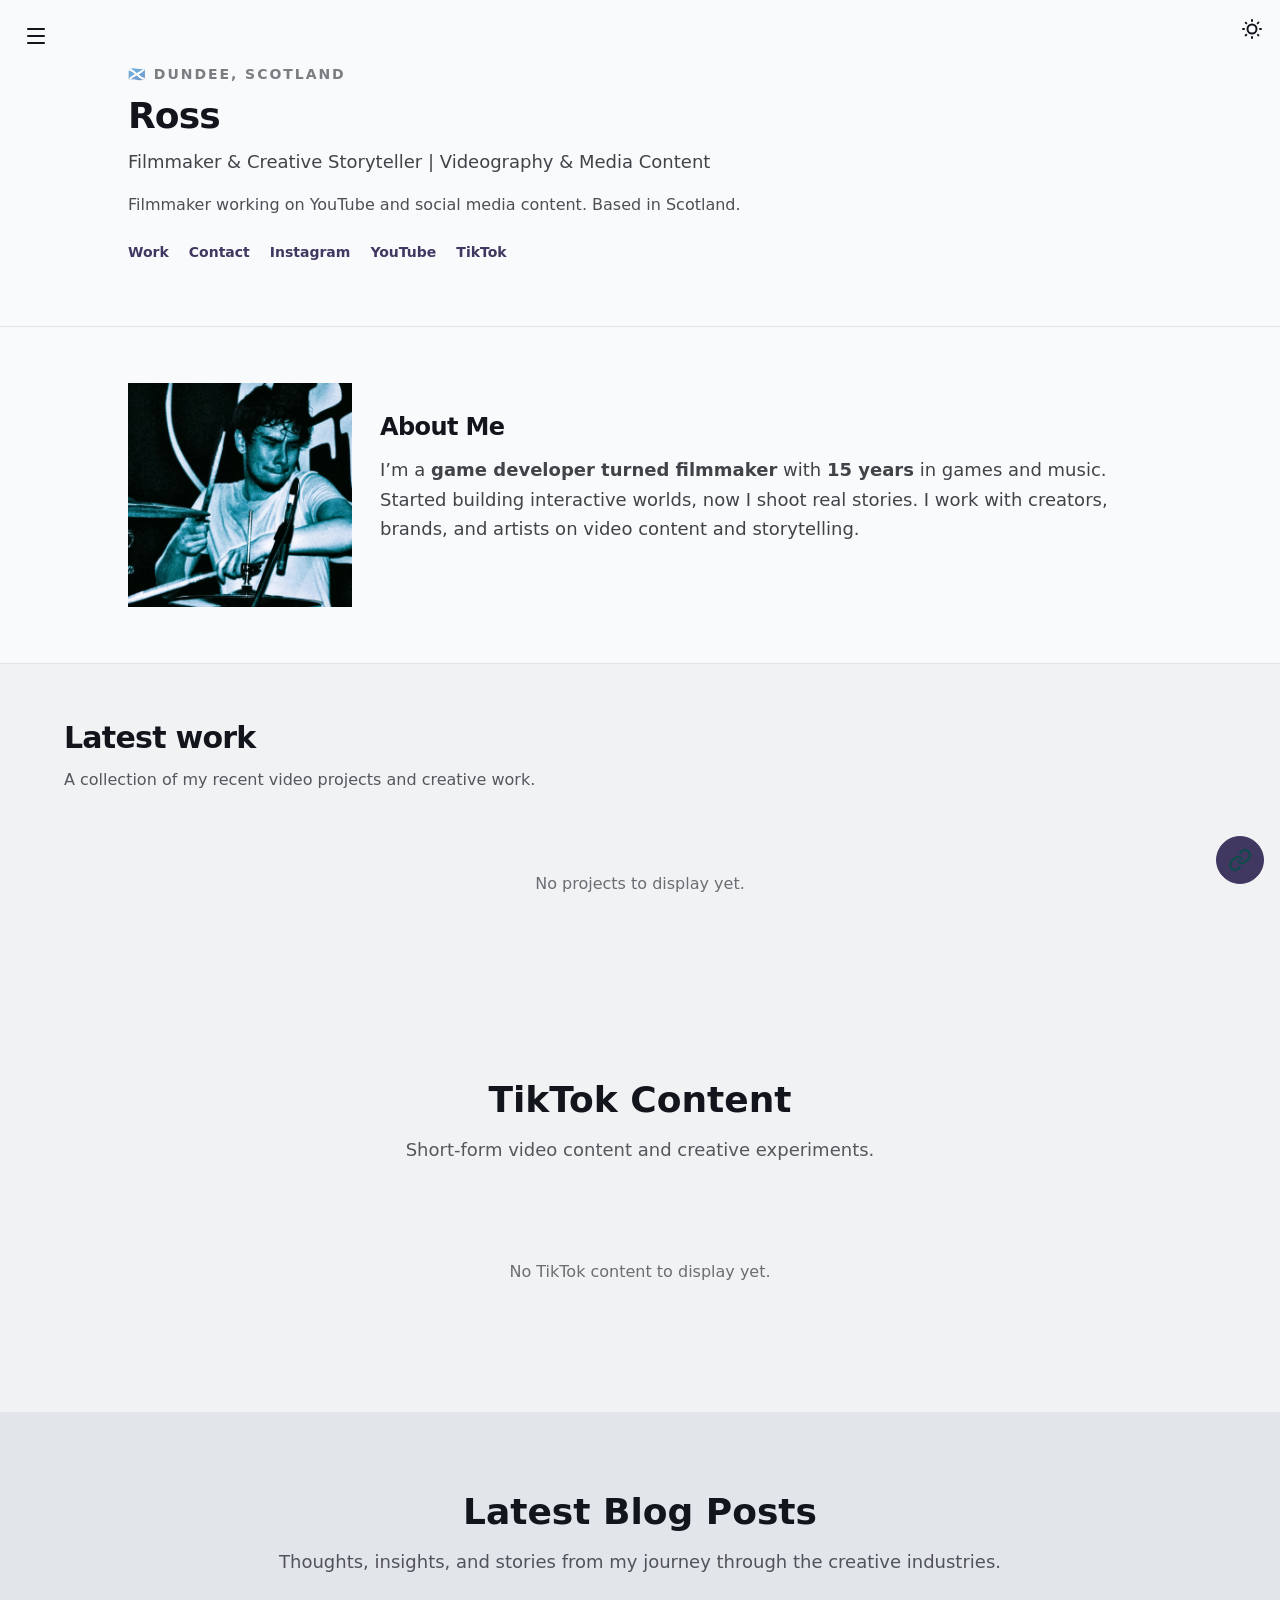
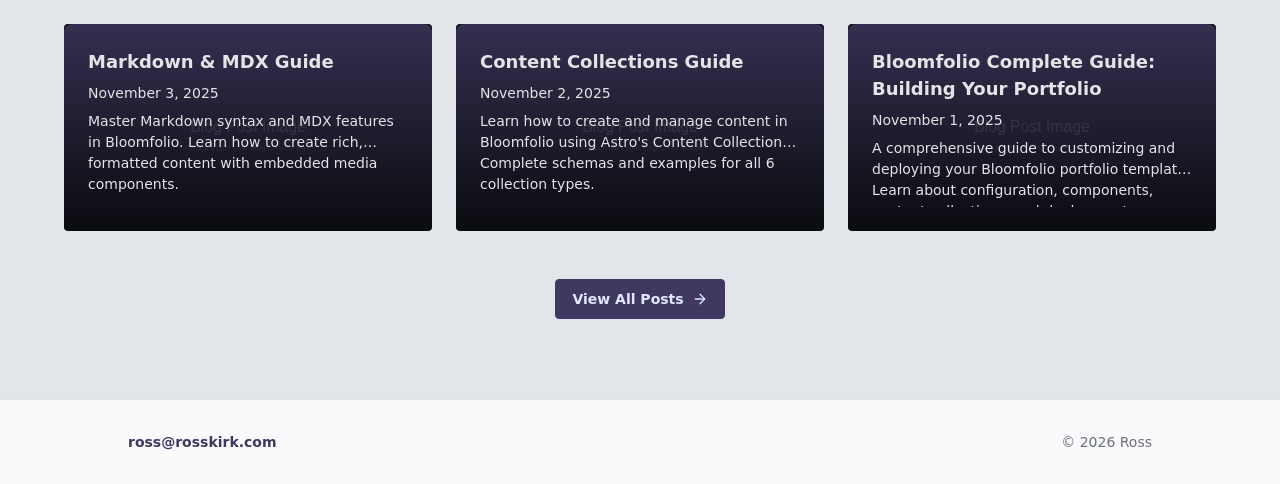
<file: index.html>
<!DOCTYPE html><html lang="en" data-astro-transition-scope="astro-smooz4hq-1"> <head><meta charset="UTF-8"><meta name="viewport" content="width=device-width"><meta name="description" content="Filmmaker working on YouTube and social media content. Based in Scotland."><link rel="icon" type="image/svg+xml" href="/favicon.svg"><meta name="generator" content="Astro v5.18.2"><title>Ross - Portfolio</title><!-- View Transitions --><meta name="astro-view-transitions-enabled" content="true"><meta name="astro-view-transitions-fallback" content="animate"><script type="module" src="/_astro/ClientRouter.astro_astro_type_script_index_0_lang.CDGfc0hd.js"></script><!-- Open Graph / Social Media --><meta property="og:title" content="Ross - Portfolio"><meta property="og:description" content="Filmmaker working on YouTube and social media content. Based in Scotland."><meta property="og:type" content="website"><meta property="og:url" content="http://localhost:4323"><meta property="og:image" content="http://localhost:4323/images/og_home.png"><!-- Twitter --><meta name="twitter:card" content="summary_large_image"><meta name="twitter:title" content="Ross - Portfolio"><meta name="twitter:description" content="Filmmaker working on YouTube and social media content. Based in Scotland."><meta name="twitter:image" content="http://localhost:4323/images/og_home.png"><!-- TikTok Embed Script --><script async src="https://www.tiktok.com/embed.js"></script><link rel="stylesheet" href="/_astro/_slug_.1H7FJr--.css">
<style>.about-content[data-astro-cid-v2cbyr3p]{line-height:1.65}.about-content[data-astro-cid-v2cbyr3p] p{margin:0 0 .9rem}.about-content[data-astro-cid-v2cbyr3p] p:last-child{margin-bottom:0}.entry-list[data-astro-cid-zhxkjw2l]{display:grid;gap:0;border-top:1px solid color-mix(in srgb,var(--color-base-content) 10%,transparent)}.entry-item[data-astro-cid-zhxkjw2l]{border-bottom:1px solid color-mix(in srgb,var(--color-base-content) 10%,transparent);padding:1.25rem 0}.entry-content[data-astro-cid-zhxkjw2l]{margin-top:.75rem;line-height:1.58}.entry-content[data-astro-cid-zhxkjw2l].compact{margin-top:0}.entry-content[data-astro-cid-zhxkjw2l] p{margin:0 0 .75rem}.entry-content[data-astro-cid-zhxkjw2l] ul{display:grid;gap:.5rem 1rem;margin:.75rem 0 0;padding:0;list-style:none}.entry-content[data-astro-cid-zhxkjw2l] li{position:relative;padding-left:1.15rem}.entry-content[data-astro-cid-zhxkjw2l] li:before{content:"";position:absolute;top:.68em;left:0;width:.45rem;height:.45rem;border-radius:999px;background:var(--color-primary)}.education-list[data-astro-cid-zhxkjw2l]{border-top:1px solid color-mix(in srgb,var(--color-base-content) 10%,transparent)}.education-summary[data-astro-cid-zhxkjw2l]{display:grid;grid-template-columns:2.5rem minmax(0,1fr) auto;align-items:center;gap:1rem}.education-date-mobile[data-astro-cid-zhxkjw2l]{display:none;margin-top:.35rem}@media(max-width:640px){.entry-item[data-astro-cid-zhxkjw2l]{padding:1rem 0}.entry-content[data-astro-cid-zhxkjw2l]{line-height:1.65}.education-summary[data-astro-cid-zhxkjw2l]{grid-template-columns:2.5rem minmax(0,1fr);align-items:start;gap:.85rem}.education-icon[data-astro-cid-zhxkjw2l]{padding-top:.15rem}.education-date[data-astro-cid-zhxkjw2l]{display:none}.education-date-mobile[data-astro-cid-zhxkjw2l]{display:block}}.tiktok-card-wrapper[data-astro-cid-ju7htzdd]{width:100%;height:100%;display:flex;flex-direction:column;justify-content:flex-start;align-items:center}.tiktok-card[data-astro-cid-ju7htzdd]{width:100%;max-width:605px;min-width:325px;transform-origin:top center;background:transparent;border:none;box-shadow:none;display:flex;flex-direction:column;align-items:center}.tiktok-embed-container[data-astro-cid-ju7htzdd]{position:relative;width:100%;overflow:hidden;background:transparent;border-radius:.9rem .9rem 0 0}.tiktok-embed[data-astro-cid-ju7htzdd]{margin:0 auto;width:100%;position:relative;overflow:hidden;border-radius:.9rem .9rem 0 0;display:block}.tiktok-card-body[data-astro-cid-ju7htzdd]{margin-top:0;width:100%;box-sizing:border-box}.tiktok-embed[data-astro-cid-ju7htzdd] iframe[data-astro-cid-ju7htzdd]{border:none!important;border-radius:.9rem .9rem 0 0!important;display:block;width:calc(100% + 2px)!important;height:auto!important;margin:-1px -1px 0;position:relative}
</style><style>[data-astro-transition-scope="astro-smooz4hq-1"] { view-transition-name: astro-smooz4hq-1; }@layer astro { ::view-transition-old(astro-smooz4hq-1) { 
	animation-duration: 0.3s;
	animation-timing-function: ease-in-out;
	animation-fill-mode: forwards;
	animation-name: blurFadeOut; }::view-transition-new(astro-smooz4hq-1) { 
	animation-duration: 0.3s;
	animation-timing-function: ease-in-out;
	animation-fill-mode: backwards;
	animation-name: blurFadeIn; }[data-astro-transition=back]::view-transition-old(astro-smooz4hq-1) { 
	animation-duration: 0.3s;
	animation-timing-function: ease-in-out;
	animation-fill-mode: forwards;
	animation-name: blurFadeOut; }[data-astro-transition=back]::view-transition-new(astro-smooz4hq-1) { 
	animation-duration: 0.3s;
	animation-timing-function: ease-in-out;
	animation-fill-mode: backwards;
	animation-name: blurFadeIn; } }[data-astro-transition-fallback="old"] [data-astro-transition-scope="astro-smooz4hq-1"],
			[data-astro-transition-fallback="old"][data-astro-transition-scope="astro-smooz4hq-1"] { 
	animation-duration: 0.3s;
	animation-timing-function: ease-in-out;
	animation-fill-mode: forwards;
	animation-name: blurFadeOut; }[data-astro-transition-fallback="new"] [data-astro-transition-scope="astro-smooz4hq-1"],
			[data-astro-transition-fallback="new"][data-astro-transition-scope="astro-smooz4hq-1"] { 
	animation-duration: 0.3s;
	animation-timing-function: ease-in-out;
	animation-fill-mode: backwards;
	animation-name: blurFadeIn; }[data-astro-transition=back][data-astro-transition-fallback="old"] [data-astro-transition-scope="astro-smooz4hq-1"],
			[data-astro-transition=back][data-astro-transition-fallback="old"][data-astro-transition-scope="astro-smooz4hq-1"] { 
	animation-duration: 0.3s;
	animation-timing-function: ease-in-out;
	animation-fill-mode: forwards;
	animation-name: blurFadeOut; }[data-astro-transition=back][data-astro-transition-fallback="new"] [data-astro-transition-scope="astro-smooz4hq-1"],
			[data-astro-transition=back][data-astro-transition-fallback="new"][data-astro-transition-scope="astro-smooz4hq-1"] { 
	animation-duration: 0.3s;
	animation-timing-function: ease-in-out;
	animation-fill-mode: backwards;
	animation-name: blurFadeIn; }</style></head> <body class="min-h-screen"> <!-- Burger Menu - Fixed Position --> <div class="burger-menu-container fixed top-4 left-4 z-50" data-astro-cid-barybgjo> <button id="burger-menu-btn" class="btn btn-circle btn-ghost" aria-label="Toggle navigation menu" aria-expanded="false" data-astro-cid-barybgjo> <svg xmlns="http://www.w3.org/2000/svg" width="24" height="24" viewBox="0 0 24 24" fill="none" stroke="currentColor" stroke-width="2" stroke-linecap="round" stroke-linejoin="round" id="menu-icon" data-astro-cid-barybgjo="true" class="lucide lucide-menu size-6"> <path d="M4 5h16"></path><path d="M4 12h16"></path><path d="M4 19h16"></path>  </svg> <svg xmlns="http://www.w3.org/2000/svg" width="24" height="24" viewBox="0 0 24 24" fill="none" stroke="currentColor" stroke-width="2" stroke-linecap="round" stroke-linejoin="round" id="close-icon" data-astro-cid-barybgjo="true" class="lucide lucide-x size-6 hidden"> <path d="M18 6 6 18"></path><path d="m6 6 12 12"></path>  </svg> </button> <nav id="burger-menu" class="menu bg-base-100 shadow-2xl rounded-box p-4 min-w-[200px] hidden absolute top-14 left-0" data-astro-cid-barybgjo> <ul class="menu-items" data-astro-cid-barybgjo> <li data-astro-cid-barybgjo> <a href="#hero" class="menu-item btn btn-ghost justify-start" data-section="hero" data-astro-cid-barybgjo> Home </a> </li><li data-astro-cid-barybgjo> <a href="#about" class="menu-item btn btn-ghost justify-start" data-section="about" data-astro-cid-barybgjo> About </a> </li><li data-astro-cid-barybgjo> <a href="#projects" class="menu-item btn btn-ghost justify-start" data-section="projects" data-astro-cid-barybgjo> Projects </a> </li><li data-astro-cid-barybgjo> <a href="#tiktok" class="menu-item btn btn-ghost justify-start" data-section="tiktok" data-astro-cid-barybgjo> TikTok </a> </li><li data-astro-cid-barybgjo> <a href="#blog" class="menu-item btn btn-ghost justify-start" data-section="blog" data-astro-cid-barybgjo> Blog </a> </li><li data-astro-cid-barybgjo> <a href="#contact" class="menu-item btn btn-ghost justify-start" data-section="contact" data-astro-cid-barybgjo> Contact </a> </li> </ul> </nav> </div> <script type="module">const o=document.getElementById("burger-menu-btn"),s=document.getElementById("burger-menu"),d=document.getElementById("menu-icon"),a=document.getElementById("close-icon"),r=document.querySelectorAll(".menu-item");let t=!1;o?.addEventListener("click",e=>{e.stopPropagation(),m()});s?.addEventListener("mouseleave",()=>{t&&i()});document.addEventListener("click",e=>{t&&!s?.contains(e.target)&&!o?.contains(e.target)&&i()});r.forEach(e=>{e.addEventListener("click",n=>{n.preventDefault();const c=e.getAttribute("data-section");c&&(l(c),i())})});function m(){t=!t,t?f():i()}function f(){s?.classList.remove("hidden"),d?.classList.add("hidden"),a?.classList.remove("hidden"),o?.setAttribute("aria-expanded","true"),t=!0}function i(){s?.classList.add("hidden"),d?.classList.remove("hidden"),a?.classList.add("hidden"),o?.setAttribute("aria-expanded","false"),t=!1}function l(e){if(e==="hero"){window.history.pushState(null,"","#"),window.scrollTo({top:0,behavior:"smooth"});return}const n=document.getElementById(e);if(n){window.history.pushState(null,"",`#${e}`);const u=n.offsetTop-80;window.scrollTo({top:u,behavior:"smooth"})}}if(window.location.hash){const e=window.location.hash.substring(1);setTimeout(()=>{l(e)},100)}</script>  <!-- Theme Controls - Fixed Position --> <div class="fixed top-4 right-4 z-50"> <label class="swap swap-rotate"> <input type="checkbox" class="theme-controller" value="dark"> <!-- sun icon --> <svg class="swap-off fill-current w-6 h-6" xmlns="http://www.w3.org/2000/svg" viewBox="0 0 24 24"> <path d="M5.64,17l-.71.71a1,1,0,0,0,0,1.41,1,1,0,0,0,1.41,0l.71-.71A1,1,0,0,0,5.64,17ZM5,12a1,1,0,0,0-1-1H3a1,1,0,0,0,0,2H4A1,1,0,0,0,5,12Zm7-7a1,1,0,0,0,1-1V3a1,1,0,0,0-2,0V4A1,1,0,0,0,12,5ZM5.64,7.05a1,1,0,0,0,.7.29,1,1,0,0,0,.71-.29,1,1,0,0,0,0-1.41l-.71-.71A1,1,0,0,0,4.93,6.34Zm12,.29a1,1,0,0,0,.7-.29l.71-.71a1,1,0,1,0-1.41-1.41L17,5.64a1,1,0,0,0,0,1.41A1,1,0,0,0,17.66,7.34ZM21,11H20a1,1,0,0,0,0,2h1a1,1,0,0,0,0-2Zm-9,8a1,1,0,0,0-1,1v1a1,1,0,0,0,2,0V20A1,1,0,0,0,12,19ZM18.36,17A1,1,0,0,0,17,18.36l.71.71a1,1,0,0,0,1.41,0,1,1,0,0,0,0-1.41ZM12,6.5A5.5,5.5,0,1,0,17.5,12,5.51,5.51,0,0,0,12,6.5Zm0,9A3.5,3.5,0,1,1,15.5,12,3.5,3.5,0,0,1,12,15.5Z"></path> </svg> <!-- moon icon --> <svg class="swap-on fill-current w-6 h-6" xmlns="http://www.w3.org/2000/svg" viewBox="0 0 24 24"> <path d="M21.64,13a1,1,0,0,0-1.05-.14,8.05,8.05,0,0,1-3.37.73A8.15,8.15,0,0,1,9.08,5.49a8.59,8.59,0,0,1,.25-2A1,1,0,0,0,8,2.36,10.14,10.14,0,1,0,22,14.05,1,1,0,0,0,21.64,13Zm-9.5,6.69A8.14,8.14,0,0,1,7.08,5.22v.27A10.15,10.15,0,0,0,17.22,15.63a9.79,9.79,0,0,0,2.1-.22A8.11,8.11,0,0,1,12.14,19.73Z"></path> </svg> </label> <script>
  // Set theme on page load based on localStorage or system preference
  function setTheme() {
    const theme = localStorage.getItem('theme') ||
                  (window.matchMedia('(prefers-color-scheme: dark)').matches ? 'dark' : 'light');
    document.documentElement.setAttribute('data-theme', theme);
    const toggle = document.querySelector('.theme-controller');
    if (toggle) {
      toggle.checked = theme === 'dark';
    }
  }

  // Update theme when toggle is clicked
  document.addEventListener('change', (e) => {
    const target = e.target;
    if (target.classList.contains('theme-controller')) {
      const theme = target.checked ? 'dark' : 'light';
      document.documentElement.setAttribute('data-theme', theme);
      localStorage.setItem('theme', theme);
    }
  });

  // Run on page load
  setTheme();

  // Run after view transitions
  document.addEventListener('astro:after-swap', setTheme);
</script> </div>  <main> <!-- Hero Section (Always visible) --> <section id="hero" class="border-b border-base-content/10 px-4 py-12 sm:py-16"> <div class="mx-auto max-w-5xl"> <p class="mb-3 text-sm font-semibold uppercase tracking-[0.14em] text-base-content/55"> 🏴󠁧󠁢󠁳󠁣󠁴󠁿 Dundee, Scotland </p> <h1 class="mb-3 text-4xl font-bold tracking-tight">Ross</h1> <p class="mb-4 text-lg text-base-content/80">Filmmaker &amp; Creative Storyteller | Videography &amp; Media Content</p> <p class="max-w-2xl leading-relaxed text-base-content/75"> Filmmaker working on YouTube and social media content. Based in Scotland. </p> <div class="mt-6 flex flex-wrap gap-x-5 gap-y-2 text-sm font-semibold"> <a href="#projects" class="link link-hover text-primary">Work</a> <a href="#contact" class="link link-hover text-primary">Contact</a> <a href="https://instagram.com/rosskcreative" target="_blank" rel="noopener noreferrer" class="link link-hover text-primary">
Instagram
</a> <a href="https://youtube.com/@rosskcreative" target="_blank" rel="noopener noreferrer" class="link link-hover text-primary">
YouTube
</a> <a href="https://tiktok.com/@rosskcreative" target="_blank" rel="noopener noreferrer" class="link link-hover text-primary">
TikTok
</a>   </div> </div> </section> <!-- About Section --> <section id="about" class="border-b border-base-content/10 py-12 px-4 sm:py-14" data-astro-cid-v2cbyr3p> <div class="max-w-5xl mx-auto" data-astro-cid-v2cbyr3p> <div class="overflow-hidden" data-astro-cid-v2cbyr3p> <div class="grid gap-0 md:grid-cols-[14rem_1fr]" data-astro-cid-v2cbyr3p> <figure class="h-56 bg-base-200 md:h-full" data-astro-cid-v2cbyr3p> <img src="/images/me.png" alt="About Me" class="h-full w-full object-cover object-center" data-astro-cid-v2cbyr3p> </figure> <div class="p-5 sm:p-7" data-astro-cid-v2cbyr3p> <h2 class="mb-3 text-2xl font-bold tracking-tight" data-astro-cid-v2cbyr3p>About Me</h2> <div class="about-content text-base sm:text-lg text-base-content/80" data-astro-cid-v2cbyr3p> <p>I’m a <strong>game developer turned filmmaker</strong> with <strong>15 years</strong> in games and music. Started building interactive worlds, now I shoot real stories. I work with creators, brands, and artists on video content and storytelling.</p> </div> </div> </div> </div> </div> </section>  <!-- Projects Section --> <section id="projects" class="py-12 px-4 sm:py-14 bg-base-200"> <div class="max-w-6xl mx-auto"> <div class="mb-8"> <h2 class="text-3xl font-bold tracking-tight mb-3">Latest work</h2> <p class="max-w-2xl text-base-content/70">
A collection of my recent video projects and creative work.
</p> </div> <div class="text-center py-12"> <p class="text-base-content/60">No projects to display yet.</p> </div> </div> <script type="module">function s(){document.querySelectorAll(".video-carousel").forEach(t=>{t.scrollWidth>t.clientWidth?(t.classList.add("is-scrollable"),o(t)):(t.classList.remove("is-scrollable"),t.classList.remove("at-start","at-end"))})}function o(e){const{scrollLeft:t,scrollWidth:l,clientWidth:c}=e,i=t<=0,n=t>=l-c-1;e.classList.toggle("at-start",i),e.classList.toggle("at-end",n)}document.readyState==="loading"?document.addEventListener("DOMContentLoaded",s):s();window.addEventListener("resize",s);document.addEventListener("scroll",e=>{document.querySelectorAll(".video-carousel.is-scrollable").forEach(o)},!0);</script> </section> <!-- TikTok Section --> <section id="tiktok" class="py-20 px-4 bg-base-200"> <div class="max-w-6xl mx-auto"> <div class="text-center mb-12"> <h2 class="text-4xl font-bold mb-4">TikTok Content</h2> <p class="text-lg text-base-content/70">
Short-form video content and creative experiments.
</p> </div> <div class="text-center py-12"> <p class="text-base-content/60">No TikTok content to display yet.</p> </div> </div>  </section> <!-- Work Experience Section -->  <!-- Education Section -->  <!-- Hackathons Section -->  <!-- Blog Section --> <section id="blog" class="py-20 px-4 bg-base-300"> <div class="max-w-6xl mx-auto"> <div class="text-center mb-12"> <h2 class="text-4xl font-bold mb-4">Latest Blog Posts</h2> <p class="text-lg text-base-content/70">
Thoughts, insights, and stories from my journey through the creative industries.
</p> </div> <div class="grid grid-cols-1 md:grid-cols-2 lg:grid-cols-3 gap-6"> <div class="card image-full shadow-xl hover:shadow-2xl transition-shadow"> <figure class="aspect-video"> <img src="/_astro/placeholder-blog.uGWndONp_QnJjv.svg" alt="Markdown &#38; MDX Guide" loading="lazy" decoding="async" fetchpriority="auto" width="1200" height="630"> </figure> <div class="card-body rounded-lg justify-end bg-linear-to-b from-primary/80 to-transparent"> <h3 class="card-title text-base-100-content hover:text-primary-content transition-colors"> <a href="/blog/guides/markdown-guide">Markdown &amp; MDX Guide</a> </h3> <time class="text-sm text-base-100-content/80"> November 3, 2025 </time> <p class="text-base-100-content/90 line-clamp-2">Master Markdown syntax and MDX features in Bloomfolio. Learn how to create rich, formatted content with embedded media components.</p> </div> </div><div class="card image-full shadow-xl hover:shadow-2xl transition-shadow"> <figure class="aspect-video"> <img src="/_astro/placeholder-blog.uGWndONp_QnJjv.svg" alt="Content Collections Guide" loading="lazy" decoding="async" fetchpriority="auto" width="1200" height="630"> </figure> <div class="card-body rounded-lg justify-end bg-linear-to-b from-primary/80 to-transparent"> <h3 class="card-title text-base-100-content hover:text-primary-content transition-colors"> <a href="/blog/guides/content-collections-guide">Content Collections Guide</a> </h3> <time class="text-sm text-base-100-content/80"> November 2, 2025 </time> <p class="text-base-100-content/90 line-clamp-2">Learn how to create and manage content in Bloomfolio using Astro&#39;s Content Collections. Complete schemas and examples for all 6 collection types.</p> </div> </div><div class="card image-full shadow-xl hover:shadow-2xl transition-shadow"> <figure class="aspect-video"> <img src="/_astro/placeholder-blog.uGWndONp_QnJjv.svg" alt="Bloomfolio Complete Guide: Building Your Portfolio" loading="lazy" decoding="async" fetchpriority="auto" width="1200" height="630"> </figure> <div class="card-body rounded-lg justify-end bg-linear-to-b from-primary/80 to-transparent"> <h3 class="card-title text-base-100-content hover:text-primary-content transition-colors"> <a href="/blog/guides/bloomfolio-complete-guide">Bloomfolio Complete Guide: Building Your Portfolio</a> </h3> <time class="text-sm text-base-100-content/80"> November 1, 2025 </time> <p class="text-base-100-content/90 line-clamp-2">A comprehensive guide to customizing and deploying your Bloomfolio portfolio template. Learn about configuration, components, content collections, and deployment.</p> </div> </div> </div> <div class="text-center mt-12"> <a href="/blog" class="btn btn-primary gap-2">
View All Posts
<svg xmlns="http://www.w3.org/2000/svg" width="24" height="24" viewBox="0 0 24 24" fill="none" stroke="currentColor" stroke-width="2" stroke-linecap="round" stroke-linejoin="round" class="lucide lucide-arrow-right size-4"> <path d="M5 12h14"></path><path d="m12 5 7 7-7 7"></path>  </svg> </a> </div> </div> </section> <!-- Contact Section --> <footer id="contact" class="border-t border-base-content/10 bg-base-100 px-4 py-8"> <div class="mx-auto flex max-w-5xl flex-col gap-3 text-sm text-base-content/60 sm:flex-row sm:items-center sm:justify-between"> <a href="mailto:ross@rosskirk.com" class="link link-hover text-primary font-semibold"> ross@rosskirk.com </a> <p>
&copy; 2026 Ross </p> </div> </footer> </main>  <div class="fab fab-flower"> <!-- a focusable div with tabindex is necessary to work on all browsers. role="button" is necessary for accessibility --> <div class="tooltip tooltip-top" data-tip="More links"> <div tabindex="0" role="button" class="btn btn-lg btn-accent btn-circle"> <svg xmlns="http://www.w3.org/2000/svg" width="24" height="24" viewBox="0 0 24 24" fill="none" stroke="currentColor" stroke-width="2" stroke-linecap="round" stroke-linejoin="round" class="lucide lucide-link size-6"> <path d="M10 13a5 5 0 0 0 7.54.54l3-3a5 5 0 0 0-7.07-7.07l-1.72 1.71"></path><path d="M14 11a5 5 0 0 0-7.54-.54l-3 3a5 5 0 0 0 7.07 7.07l1.71-1.71"></path>  </svg> </div> </div> <!-- Main Action button replaces the original button when FAB is open --> <div class="fab-close">
Close <span class="btn btn-circle btn-lg btn-error">✕</span> </div> <!-- buttons that show up when FAB is open --> <div class="tooltip tooltip-left" data-tip="Bloomfolio Guide"> <a href="/blog/guides/bloomfolio-complete-guide" class="btn btn-lg btn-circle"> <svg xmlns="http://www.w3.org/2000/svg" width="24" height="24" viewBox="0 0 24 24" fill="none" stroke="currentColor" stroke-width="2" stroke-linecap="round" stroke-linejoin="round" class="lucide lucide-flower-2 size-5"> <path d="M12 5a3 3 0 1 1 3 3m-3-3a3 3 0 1 0-3 3m3-3v1M9 8a3 3 0 1 0 3 3M9 8h1m5 0a3 3 0 1 1-3 3m3-3h-1m-2 3v-1"></path><circle cx="12" cy="8" r="2"></circle><path d="M12 10v12"></path><path d="M12 22c4.2 0 7-1.667 7-5-4.2 0-7 1.667-7 5Z"></path><path d="M12 22c-4.2 0-7-1.667-7-5 4.2 0 7 1.667 7 5Z"></path>  </svg> </a> </div><div class="tooltip tooltip-left" data-tip="Content Guide"> <a href="/blog/guides/content-collections-guide" class="btn btn-lg btn-circle"> <svg xmlns="http://www.w3.org/2000/svg" width="24" height="24" viewBox="0 0 24 24" fill="none" stroke="currentColor" stroke-width="2" stroke-linecap="round" stroke-linejoin="round" class="lucide lucide-book-open size-5"> <path d="M12 7v14"></path><path d="M3 18a1 1 0 0 1-1-1V4a1 1 0 0 1 1-1h5a4 4 0 0 1 4 4 4 4 0 0 1 4-4h5a1 1 0 0 1 1 1v13a1 1 0 0 1-1 1h-6a3 3 0 0 0-3 3 3 3 0 0 0-3-3z"></path>  </svg> </a> </div><div class="tooltip tooltip-left" data-tip="Markdown Guide"> <a href="/blog/guides/markdown-guide" class="btn btn-lg btn-circle"> <svg xmlns="http://www.w3.org/2000/svg" width="24" height="24" viewBox="0 0 24 24" fill="none" stroke="currentColor" stroke-width="2" stroke-linecap="round" stroke-linejoin="round" class="lucide lucide-file-text size-5"> <path d="M6 22a2 2 0 0 1-2-2V4a2 2 0 0 1 2-2h8a2.4 2.4 0 0 1 1.704.706l3.588 3.588A2.4 2.4 0 0 1 20 8v12a2 2 0 0 1-2 2z"></path><path d="M14 2v5a1 1 0 0 0 1 1h5"></path><path d="M10 9H8"></path><path d="M16 13H8"></path><path d="M16 17H8"></path>  </svg> </a> </div><div class="tooltip tooltip-left" data-tip="GitHub Repo"> <a href="https://github.com/lauroguedes/bloomfolio" class="btn btn-lg btn-circle"> <svg xmlns="http://www.w3.org/2000/svg" width="24" height="24" viewBox="0 0 24 24" fill="none" stroke="currentColor" stroke-width="2" stroke-linecap="round" stroke-linejoin="round" class="lucide lucide-code-xml size-5"> <path d="m18 16 4-4-4-4"></path><path d="m6 8-4 4 4 4"></path><path d="m14.5 4-5 16"></path>  </svg> </a> </div> </div> <!-- Smooth Scroll -->  </body> </html>
</file>
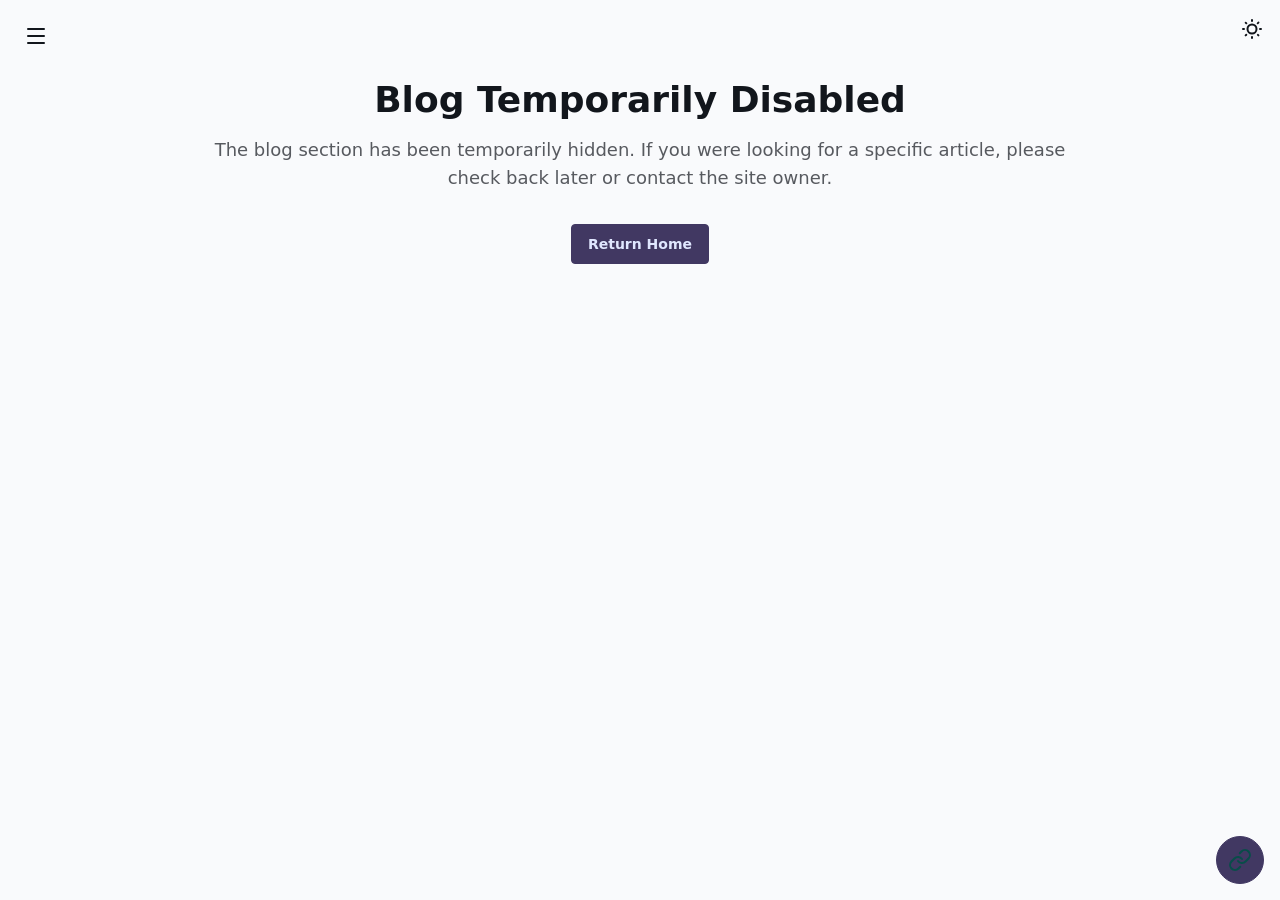
<file: blog/index.html>
<!DOCTYPE html><html lang="en" data-astro-transition-scope="astro-smooz4hq-1"> <head><meta charset="UTF-8"><meta name="viewport" content="width=device-width"><meta name="description" content="This blog has been stubbed out."><link rel="icon" type="image/svg+xml" href="/favicon.svg"><meta name="generator" content="Astro v5.18.2"><title>Blog (Disabled)</title><!-- View Transitions --><meta name="astro-view-transitions-enabled" content="true"><meta name="astro-view-transitions-fallback" content="animate"><script type="module" src="/_astro/ClientRouter.astro_astro_type_script_index_0_lang.CDGfc0hd.js"></script><!-- Open Graph / Social Media --><meta property="og:title" content="Blog (Disabled)"><meta property="og:description" content="This blog has been stubbed out."><meta property="og:type" content="website"><meta property="og:url" content="http://localhost:4323"><meta property="og:image" content="http://localhost:4323/images/og_home.png"><!-- Twitter --><meta name="twitter:card" content="summary_large_image"><meta name="twitter:title" content="Blog (Disabled)"><meta name="twitter:description" content="This blog has been stubbed out."><meta name="twitter:image" content="http://localhost:4323/images/og_home.png"><!-- TikTok Embed Script --><script async src="https://www.tiktok.com/embed.js"></script><link rel="stylesheet" href="/_astro/_slug_.1H7FJr--.css"><style>[data-astro-transition-scope="astro-smooz4hq-1"] { view-transition-name: astro-smooz4hq-1; }@layer astro { ::view-transition-old(astro-smooz4hq-1) { 
	animation-duration: 0.3s;
	animation-timing-function: ease-in-out;
	animation-fill-mode: forwards;
	animation-name: blurFadeOut; }::view-transition-new(astro-smooz4hq-1) { 
	animation-duration: 0.3s;
	animation-timing-function: ease-in-out;
	animation-fill-mode: backwards;
	animation-name: blurFadeIn; }[data-astro-transition=back]::view-transition-old(astro-smooz4hq-1) { 
	animation-duration: 0.3s;
	animation-timing-function: ease-in-out;
	animation-fill-mode: forwards;
	animation-name: blurFadeOut; }[data-astro-transition=back]::view-transition-new(astro-smooz4hq-1) { 
	animation-duration: 0.3s;
	animation-timing-function: ease-in-out;
	animation-fill-mode: backwards;
	animation-name: blurFadeIn; } }[data-astro-transition-fallback="old"] [data-astro-transition-scope="astro-smooz4hq-1"],
			[data-astro-transition-fallback="old"][data-astro-transition-scope="astro-smooz4hq-1"] { 
	animation-duration: 0.3s;
	animation-timing-function: ease-in-out;
	animation-fill-mode: forwards;
	animation-name: blurFadeOut; }[data-astro-transition-fallback="new"] [data-astro-transition-scope="astro-smooz4hq-1"],
			[data-astro-transition-fallback="new"][data-astro-transition-scope="astro-smooz4hq-1"] { 
	animation-duration: 0.3s;
	animation-timing-function: ease-in-out;
	animation-fill-mode: backwards;
	animation-name: blurFadeIn; }[data-astro-transition=back][data-astro-transition-fallback="old"] [data-astro-transition-scope="astro-smooz4hq-1"],
			[data-astro-transition=back][data-astro-transition-fallback="old"][data-astro-transition-scope="astro-smooz4hq-1"] { 
	animation-duration: 0.3s;
	animation-timing-function: ease-in-out;
	animation-fill-mode: forwards;
	animation-name: blurFadeOut; }[data-astro-transition=back][data-astro-transition-fallback="new"] [data-astro-transition-scope="astro-smooz4hq-1"],
			[data-astro-transition=back][data-astro-transition-fallback="new"][data-astro-transition-scope="astro-smooz4hq-1"] { 
	animation-duration: 0.3s;
	animation-timing-function: ease-in-out;
	animation-fill-mode: backwards;
	animation-name: blurFadeIn; }</style></head> <body class="min-h-screen"> <!-- Burger Menu - Fixed Position --> <div class="burger-menu-container fixed top-4 left-4 z-50" data-astro-cid-barybgjo> <button id="burger-menu-btn" class="btn btn-circle btn-ghost" aria-label="Toggle navigation menu" aria-expanded="false" data-astro-cid-barybgjo> <svg xmlns="http://www.w3.org/2000/svg" width="24" height="24" viewBox="0 0 24 24" fill="none" stroke="currentColor" stroke-width="2" stroke-linecap="round" stroke-linejoin="round" id="menu-icon" data-astro-cid-barybgjo="true" class="lucide lucide-menu size-6"> <path d="M4 5h16"></path><path d="M4 12h16"></path><path d="M4 19h16"></path>  </svg> <svg xmlns="http://www.w3.org/2000/svg" width="24" height="24" viewBox="0 0 24 24" fill="none" stroke="currentColor" stroke-width="2" stroke-linecap="round" stroke-linejoin="round" id="close-icon" data-astro-cid-barybgjo="true" class="lucide lucide-x size-6 hidden"> <path d="M18 6 6 18"></path><path d="m6 6 12 12"></path>  </svg> </button> <nav id="burger-menu" class="menu bg-base-100 shadow-2xl rounded-box p-4 min-w-[200px] hidden absolute top-14 left-0" data-astro-cid-barybgjo> <ul class="menu-items" data-astro-cid-barybgjo> <li data-astro-cid-barybgjo> <a href="#hero" class="menu-item btn btn-ghost justify-start" data-section="hero" data-astro-cid-barybgjo> Home </a> </li><li data-astro-cid-barybgjo> <a href="#about" class="menu-item btn btn-ghost justify-start" data-section="about" data-astro-cid-barybgjo> About </a> </li><li data-astro-cid-barybgjo> <a href="#projects" class="menu-item btn btn-ghost justify-start" data-section="projects" data-astro-cid-barybgjo> Projects </a> </li><li data-astro-cid-barybgjo> <a href="#tiktok" class="menu-item btn btn-ghost justify-start" data-section="tiktok" data-astro-cid-barybgjo> TikTok </a> </li><li data-astro-cid-barybgjo> <a href="#blog" class="menu-item btn btn-ghost justify-start" data-section="blog" data-astro-cid-barybgjo> Blog </a> </li><li data-astro-cid-barybgjo> <a href="#contact" class="menu-item btn btn-ghost justify-start" data-section="contact" data-astro-cid-barybgjo> Contact </a> </li> </ul> </nav> </div> <script type="module">const o=document.getElementById("burger-menu-btn"),s=document.getElementById("burger-menu"),d=document.getElementById("menu-icon"),a=document.getElementById("close-icon"),r=document.querySelectorAll(".menu-item");let t=!1;o?.addEventListener("click",e=>{e.stopPropagation(),m()});s?.addEventListener("mouseleave",()=>{t&&i()});document.addEventListener("click",e=>{t&&!s?.contains(e.target)&&!o?.contains(e.target)&&i()});r.forEach(e=>{e.addEventListener("click",n=>{n.preventDefault();const c=e.getAttribute("data-section");c&&(l(c),i())})});function m(){t=!t,t?f():i()}function f(){s?.classList.remove("hidden"),d?.classList.add("hidden"),a?.classList.remove("hidden"),o?.setAttribute("aria-expanded","true"),t=!0}function i(){s?.classList.add("hidden"),d?.classList.remove("hidden"),a?.classList.add("hidden"),o?.setAttribute("aria-expanded","false"),t=!1}function l(e){if(e==="hero"){window.history.pushState(null,"","#"),window.scrollTo({top:0,behavior:"smooth"});return}const n=document.getElementById(e);if(n){window.history.pushState(null,"",`#${e}`);const u=n.offsetTop-80;window.scrollTo({top:u,behavior:"smooth"})}}if(window.location.hash){const e=window.location.hash.substring(1);setTimeout(()=>{l(e)},100)}</script>  <!-- Theme Controls - Fixed Position --> <div class="fixed top-4 right-4 z-50"> <label class="swap swap-rotate"> <input type="checkbox" class="theme-controller" value="dark"> <!-- sun icon --> <svg class="swap-off fill-current w-6 h-6" xmlns="http://www.w3.org/2000/svg" viewBox="0 0 24 24"> <path d="M5.64,17l-.71.71a1,1,0,0,0,0,1.41,1,1,0,0,0,1.41,0l.71-.71A1,1,0,0,0,5.64,17ZM5,12a1,1,0,0,0-1-1H3a1,1,0,0,0,0,2H4A1,1,0,0,0,5,12Zm7-7a1,1,0,0,0,1-1V3a1,1,0,0,0-2,0V4A1,1,0,0,0,12,5ZM5.64,7.05a1,1,0,0,0,.7.29,1,1,0,0,0,.71-.29,1,1,0,0,0,0-1.41l-.71-.71A1,1,0,0,0,4.93,6.34Zm12,.29a1,1,0,0,0,.7-.29l.71-.71a1,1,0,1,0-1.41-1.41L17,5.64a1,1,0,0,0,0,1.41A1,1,0,0,0,17.66,7.34ZM21,11H20a1,1,0,0,0,0,2h1a1,1,0,0,0,0-2Zm-9,8a1,1,0,0,0-1,1v1a1,1,0,0,0,2,0V20A1,1,0,0,0,12,19ZM18.36,17A1,1,0,0,0,17,18.36l.71.71a1,1,0,0,0,1.41,0,1,1,0,0,0,0-1.41ZM12,6.5A5.5,5.5,0,1,0,17.5,12,5.51,5.51,0,0,0,12,6.5Zm0,9A3.5,3.5,0,1,1,15.5,12,3.5,3.5,0,0,1,12,15.5Z"></path> </svg> <!-- moon icon --> <svg class="swap-on fill-current w-6 h-6" xmlns="http://www.w3.org/2000/svg" viewBox="0 0 24 24"> <path d="M21.64,13a1,1,0,0,0-1.05-.14,8.05,8.05,0,0,1-3.37.73A8.15,8.15,0,0,1,9.08,5.49a8.59,8.59,0,0,1,.25-2A1,1,0,0,0,8,2.36,10.14,10.14,0,1,0,22,14.05,1,1,0,0,0,21.64,13Zm-9.5,6.69A8.14,8.14,0,0,1,7.08,5.22v.27A10.15,10.15,0,0,0,17.22,15.63a9.79,9.79,0,0,0,2.1-.22A8.11,8.11,0,0,1,12.14,19.73Z"></path> </svg> </label> <script>
  // Set theme on page load based on localStorage or system preference
  function setTheme() {
    const theme = localStorage.getItem('theme') ||
                  (window.matchMedia('(prefers-color-scheme: dark)').matches ? 'dark' : 'light');
    document.documentElement.setAttribute('data-theme', theme);
    const toggle = document.querySelector('.theme-controller');
    if (toggle) {
      toggle.checked = theme === 'dark';
    }
  }

  // Update theme when toggle is clicked
  document.addEventListener('change', (e) => {
    const target = e.target;
    if (target.classList.contains('theme-controller')) {
      const theme = target.checked ? 'dark' : 'light';
      document.documentElement.setAttribute('data-theme', theme);
      localStorage.setItem('theme', theme);
    }
  });

  // Run on page load
  setTheme();

  // Run after view transitions
  document.addEventListener('astro:after-swap', setTheme);
</script> </div>  <main class="max-w-4xl mx-auto px-4 py-20 text-center"> <h1 class="text-4xl font-bold mb-4">Blog Temporarily Disabled</h1> <p class="text-lg text-base-content/70 mb-8">
The blog section has been temporarily hidden. If you were looking for a
      specific article, please check back later or contact the site owner.
</p> <a href="/" class="btn btn-primary">Return Home</a> </main>  <div class="fab fab-flower"> <!-- a focusable div with tabindex is necessary to work on all browsers. role="button" is necessary for accessibility --> <div class="tooltip tooltip-top" data-tip="More links"> <div tabindex="0" role="button" class="btn btn-lg btn-accent btn-circle"> <svg xmlns="http://www.w3.org/2000/svg" width="24" height="24" viewBox="0 0 24 24" fill="none" stroke="currentColor" stroke-width="2" stroke-linecap="round" stroke-linejoin="round" class="lucide lucide-link size-6"> <path d="M10 13a5 5 0 0 0 7.54.54l3-3a5 5 0 0 0-7.07-7.07l-1.72 1.71"></path><path d="M14 11a5 5 0 0 0-7.54-.54l-3 3a5 5 0 0 0 7.07 7.07l1.71-1.71"></path>  </svg> </div> </div> <!-- Main Action button replaces the original button when FAB is open --> <div class="fab-close">
Close <span class="btn btn-circle btn-lg btn-error">✕</span> </div> <!-- buttons that show up when FAB is open --> <div class="tooltip tooltip-left" data-tip="Bloomfolio Guide"> <a href="/blog/guides/bloomfolio-complete-guide" class="btn btn-lg btn-circle"> <svg xmlns="http://www.w3.org/2000/svg" width="24" height="24" viewBox="0 0 24 24" fill="none" stroke="currentColor" stroke-width="2" stroke-linecap="round" stroke-linejoin="round" class="lucide lucide-flower-2 size-5"> <path d="M12 5a3 3 0 1 1 3 3m-3-3a3 3 0 1 0-3 3m3-3v1M9 8a3 3 0 1 0 3 3M9 8h1m5 0a3 3 0 1 1-3 3m3-3h-1m-2 3v-1"></path><circle cx="12" cy="8" r="2"></circle><path d="M12 10v12"></path><path d="M12 22c4.2 0 7-1.667 7-5-4.2 0-7 1.667-7 5Z"></path><path d="M12 22c-4.2 0-7-1.667-7-5 4.2 0 7 1.667 7 5Z"></path>  </svg> </a> </div><div class="tooltip tooltip-left" data-tip="Content Guide"> <a href="/blog/guides/content-collections-guide" class="btn btn-lg btn-circle"> <svg xmlns="http://www.w3.org/2000/svg" width="24" height="24" viewBox="0 0 24 24" fill="none" stroke="currentColor" stroke-width="2" stroke-linecap="round" stroke-linejoin="round" class="lucide lucide-book-open size-5"> <path d="M12 7v14"></path><path d="M3 18a1 1 0 0 1-1-1V4a1 1 0 0 1 1-1h5a4 4 0 0 1 4 4 4 4 0 0 1 4-4h5a1 1 0 0 1 1 1v13a1 1 0 0 1-1 1h-6a3 3 0 0 0-3 3 3 3 0 0 0-3-3z"></path>  </svg> </a> </div><div class="tooltip tooltip-left" data-tip="Markdown Guide"> <a href="/blog/guides/markdown-guide" class="btn btn-lg btn-circle"> <svg xmlns="http://www.w3.org/2000/svg" width="24" height="24" viewBox="0 0 24 24" fill="none" stroke="currentColor" stroke-width="2" stroke-linecap="round" stroke-linejoin="round" class="lucide lucide-file-text size-5"> <path d="M6 22a2 2 0 0 1-2-2V4a2 2 0 0 1 2-2h8a2.4 2.4 0 0 1 1.704.706l3.588 3.588A2.4 2.4 0 0 1 20 8v12a2 2 0 0 1-2 2z"></path><path d="M14 2v5a1 1 0 0 0 1 1h5"></path><path d="M10 9H8"></path><path d="M16 13H8"></path><path d="M16 17H8"></path>  </svg> </a> </div><div class="tooltip tooltip-left" data-tip="GitHub Repo"> <a href="https://github.com/lauroguedes/bloomfolio" class="btn btn-lg btn-circle"> <svg xmlns="http://www.w3.org/2000/svg" width="24" height="24" viewBox="0 0 24 24" fill="none" stroke="currentColor" stroke-width="2" stroke-linecap="round" stroke-linejoin="round" class="lucide lucide-code-xml size-5"> <path d="m18 16 4-4-4-4"></path><path d="m6 8-4 4 4 4"></path><path d="m14.5 4-5 16"></path>  </svg> </a> </div> </div> <!-- Smooth Scroll -->  </body> </html>
</file>
